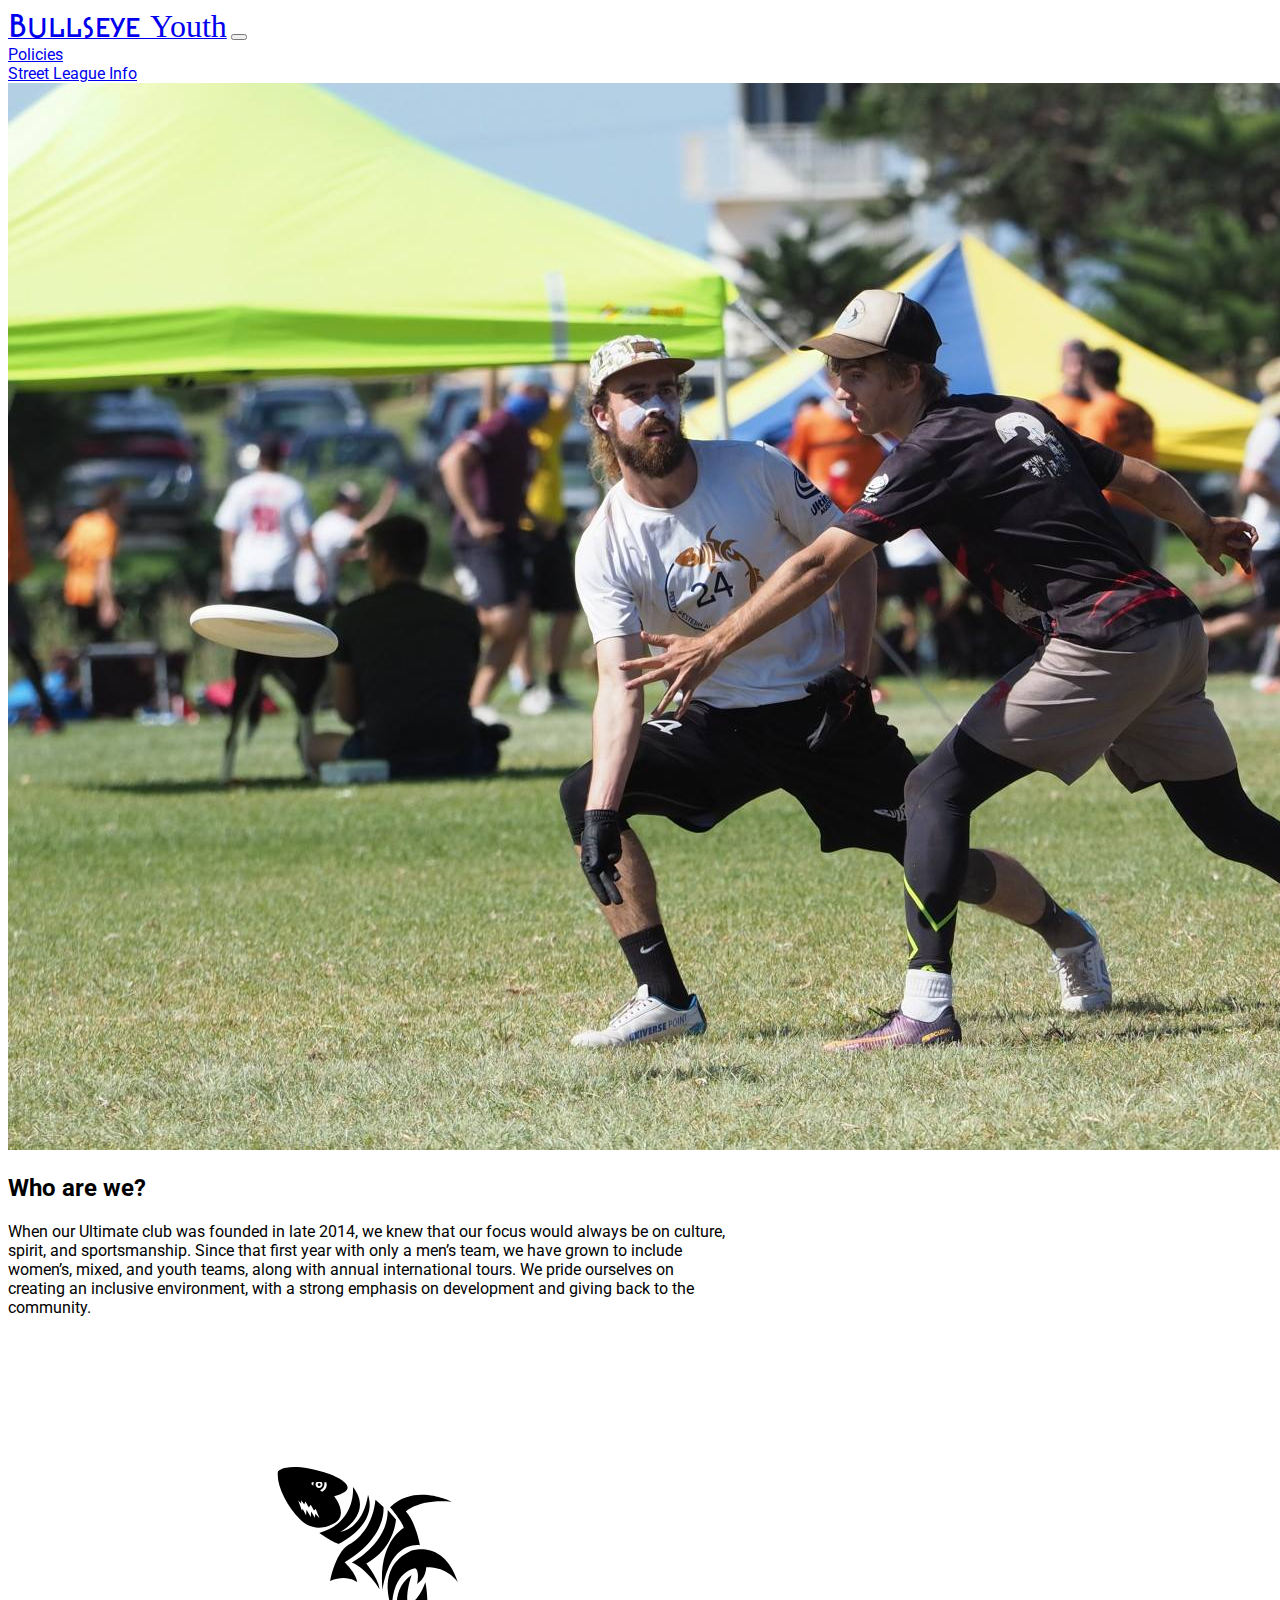
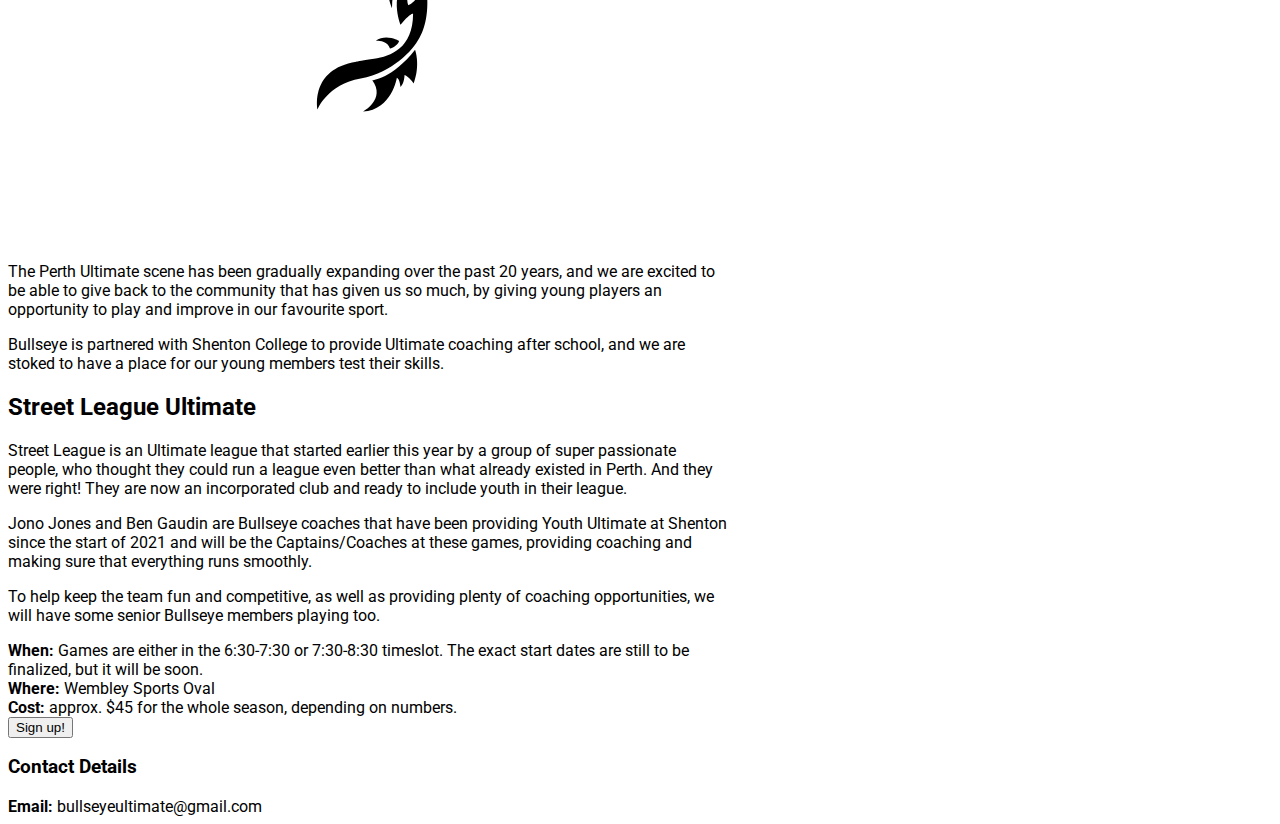
<file: index.html>
<!DOCTYPE html>

<head>
  <link href="https://cdn.jsdelivr.net/npm/bootstrap@5.1.0/dist/css/bootstrap.min.css" rel="stylesheet"
    integrity="sha384-KyZXEAg3QhqLMpG8r+8fhAXLRk2vvoC2f3B09zVXn8CA5QIVfZOJ3BCsw2P0p/We" crossorigin="anonymous">
  <link rel="preconnect" href="https://fonts.googleapis.com">
  <link rel="preconnect" href="https://fonts.gstatic.com" crossorigin>
  <link href="https://fonts.googleapis.com/css2?family=Permanent+Marker&family=Roboto:wght@300&display=swap"
    rel="stylesheet">
  <link rel="stylesheet" href="index.css">
  <meta content="width=device-width, initial-scale=1" name="viewport" />
  <meta name="description" content="Bronze Bullseye Ultimate Club is an WA club with Men's, Women's, Mixed and Youth Ultimate Frisbee teams. This website focused on communicating with our Youth Members.">
  <title>Bullseye Youth</title>
</head>

<body class="container-fluid">
  <nav class="navbar navbar-expand-lg navbar-light bg-light">
    <div class="container-fluid">
      <a class="navbar-brand" href="./"><span class="bahnhof-regular ">Bullseye </span><span
          class='permanent-marker'>Youth</span></a>
      <button class="navbar-toggler" type="button" data-bs-toggle="collapse" data-bs-target="#navbarNav"
        aria-controls="navbarNav" aria-expanded="false" aria-label="Toggle navigation">
        <span class="navbar-toggler-icon"></span>
      </button>
      <div class="collapse navbar-collapse" id="navbarNav">
        <ul class="navbar-nav">
          <li class="nav-item">
            <a class="nav-link" href="./policies.html">Policies</a>
          </li>
          <li class="nav-item">
            <a class="nav-link" href="./street-league-info.html">Street League Info</a>
          </li>
        </ul>
      </div>
    </div>
  </nav>
  <div class="d-flex flex-column justify-content-center align-items-center w-100">

    <div id='main-content' class="mt-8">
      <div class="content"> 
        <img class="img-fluid rounded p-3" src="./media/action-shot.jpg" alt="Image of handsome man throwing a frisbee">
      
        <h2> Who are we?</h2>
        <p>
        When our Ultimate club was founded in late 2014, we knew that our focus would always be on culture, spirit, and sportsmanship. Since that first year with only a men’s team, we have grown to include women’s, mixed, and youth teams, along with annual international tours. We pride ourselves on creating an inclusive environment, with a strong emphasis on development and giving back to the community.
        </p>

        <img class="img-fluid float-end" src="logo.svg" alt="Bronze Bullseye's fish logo">

        <p>
        The Perth Ultimate scene has been gradually expanding over the past 20 years, and we are excited to be able to give back to the community that has given us so much, by giving young players an opportunity to play and improve in our favourite sport.
        </p>

        <p>
        Bullseye is partnered with Shenton College to provide Ultimate coaching after school, and we are stoked to have a place for our young members test their skills.
        </p>

        <h2>Street League Ultimate</h2>

        <p>

        Street League is an Ultimate league that started earlier this year by a group of super passionate people, who thought they could run a league even better than what already existed in Perth. And they were right! They are now an incorporated club and ready to include youth in their league.
        </p>
        <p>

        Jono Jones and Ben Gaudin are Bullseye coaches that have been providing Youth Ultimate at Shenton since the start of 2021 and will be the Captains/Coaches at these games, providing coaching and making sure that everything runs smoothly.
        </p>

        <p>
        To help keep the team fun and competitive, as well as providing plenty of coaching opportunities, we will have some senior Bullseye members playing too.
        </p>

        <ul >
          <li><strong>When:</strong> Games are either in the 6:30-7:30 or 7:30-8:30 timeslot. The exact start dates are still to be finalized, but it will be soon.</li>
          <li><strong>Where:</strong> Wembley Sports Oval</li>
          <li><strong>Cost:</strong> approx. $45 for the whole season, depending on numbers.</li>
        </ul>
        <form
          action="https://docs.google.com/forms/d/e/1FAIpQLSeIKA1YEKfZcuzPHWp_2bcdcGQVck6ZZzc_D_VTyJk72WHQVA/viewform?usp=sf_link"
          target="_blank">
          <div class="d-flex justify-content-center m-4">
            <button type="submit" class="btn btn-primary btn-lg"> Sign up! </button>
          </div>
        </form>
      </div>


      <!-- Contact details-->
      <div class='shadow-lg p-3 mb-5 bg-white rounded mt-4'>
        <h3>Contact Details</h3>
        <ul>
          <li> <strong>Email:</strong> bullseyeultimate@gmail.com </li>
        </ul>
      </div>
      <!-- Bootstrap js-->
      <script src="https://cdn.jsdelivr.net/npm/bootstrap@5.1.0/dist/js/bootstrap.bundle.min.js"
        integrity="sha384-U1DAWAznBHeqEIlVSCgzq+c9gqGAJn5c/t99JyeKa9xxaYpSvHU5awsuZVVFIhvj"
        crossorigin="anonymous"></script>
    </div>
  </div>
</body>

</html>
</file>
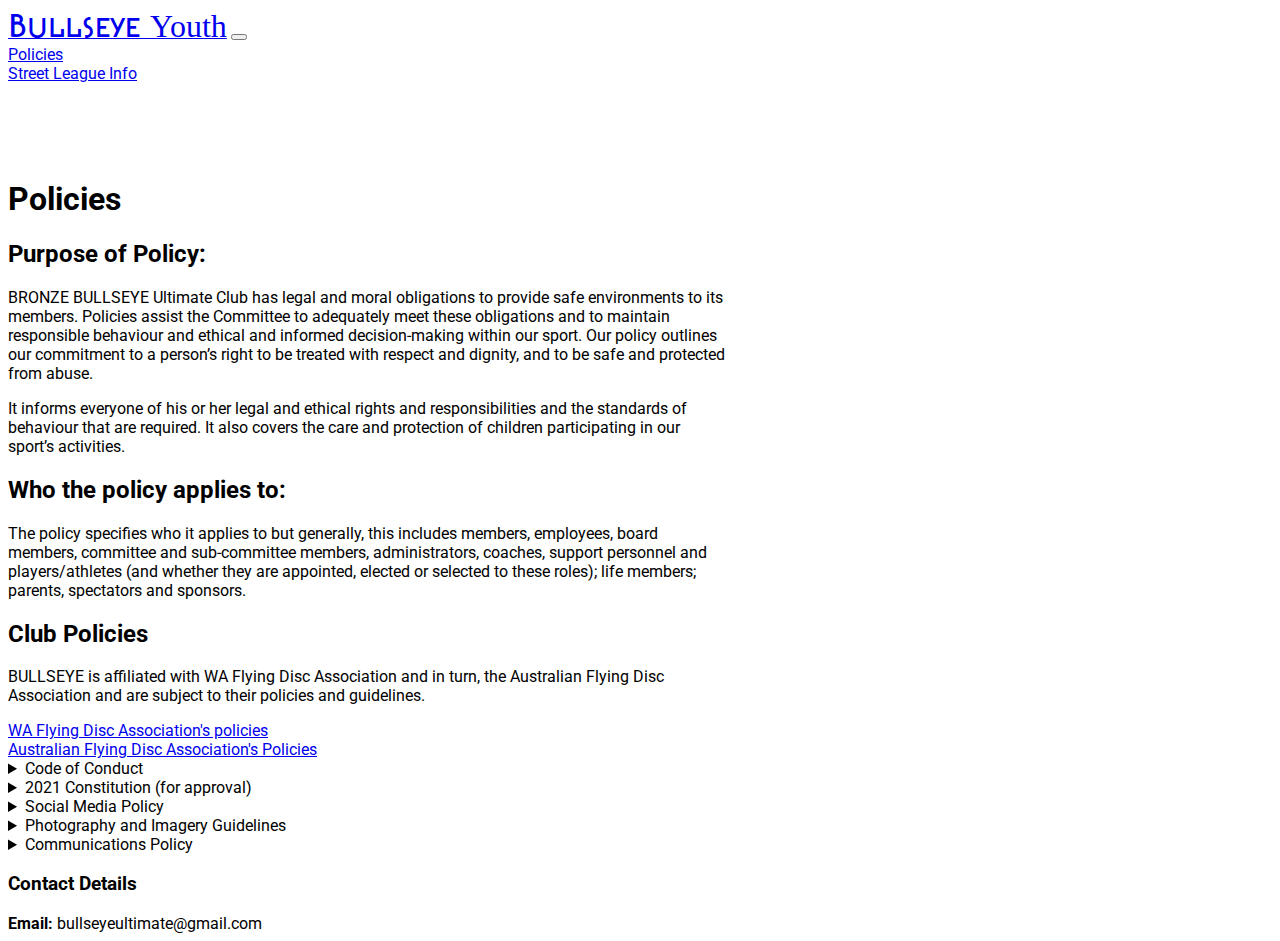
<file: policies.html>
<!DOCTYPE html>

<head>
  <link href="https://cdn.jsdelivr.net/npm/bootstrap@5.1.0/dist/css/bootstrap.min.css" rel="stylesheet"
    integrity="sha384-KyZXEAg3QhqLMpG8r+8fhAXLRk2vvoC2f3B09zVXn8CA5QIVfZOJ3BCsw2P0p/We" crossorigin="anonymous">
  <link rel="preconnect" href="https://fonts.googleapis.com">
  <link rel="preconnect" href="https://fonts.gstatic.com" crossorigin>
  <link href="https://fonts.googleapis.com/css2?family=Permanent+Marker&family=Roboto:wght@300&display=swap"
    rel="stylesheet">
  <link rel="stylesheet" href="index.css">
  <meta content="width=device-width, initial-scale=1" name="viewport" />
  <title>Policies - Bullseye Youth</title>
</head>

<body class="container-fluid">
  <nav class="navbar fixed-top navbar-expand-lg navbar-light bg-light">
    <div class="container-fluid">
      <a class="navbar-brand" href="./"><span class="bahnhof-regular ">Bullseye </span><span
          class='permanent-marker'>Youth</span></a>
      <button class="navbar-toggler" type="button" data-bs-toggle="collapse" data-bs-target="#navbarNav"
        aria-controls="navbarNav" aria-expanded="false" aria-label="Toggle navigation">
        <span class="navbar-toggler-icon"></span>
      </button>
      <div class="collapse navbar-collapse" id="navbarNav">
        <ul class="navbar-nav">
          <li class="nav-item">
            <a class="nav-link active" aria-current='page' href="./policies.html">Policies</a>
          </li>
          <li class="nav-item">
            <a class="nav-link" href="./street-league-info.html">Street League Info</a>
          </li>
        </ul>
      </div>
    </div>
  </nav>
  <div class="d-flex flex-column justify-content-center align-items-center w-100">
    <br>
    <br>
    <br>
    <br>
    <div id='main-content' class="mt-8 w-100">

      <h1>Policies</h1>

      <h2>Purpose of Policy:</h2> 
      <p>
        BRONZE BULLSEYE Ultimate Club has legal and moral obligations to provide safe environments to its members. Policies assist the Committee to adequately meet these obligations and to maintain responsible behaviour and ethical and informed decision-making within our sport. Our policy outlines our commitment to a person’s right to be treated with respect and dignity, and to be safe and protected from abuse.
        </p>
        <p>
        It informs everyone of his or her legal and ethical rights and responsibilities and the standards of behaviour that are required. It also covers the care and protection of children participating in our sport’s activities.
      </p>
      <h2>Who the policy applies to:</h2>
      <p>
      The policy specifies who it applies to but generally, this includes members, employees, board members, committee and sub-committee members, administrators, coaches, support personnel and players/athletes (and whether they are appointed, elected or selected to these roles); life members; parents, spectators and sponsors.
      </p>

      <h2>Club Policies</h2>
      <p>
      BULLSEYE is affiliated with WA Flying Disc Association and in turn, the Australian Flying Disc Association and are subject to their policies and guidelines. 
      </p>

      <a href="https://waultimate.com/wafda/policies" target="_blank">WA Flying Disc Association's policies</a>
      <br>
      <a href="https://www.afda.com/policies" target="_blank">Australian Flying Disc Association's Policies</a>


      <details>
        <summary>Code of Conduct</summary>
      <iframe src='./documents/code-of-conduct.pdf' width="100%" height="500px"></iframe>
      </details>
      
      <details>
        <summary>2021 Constitution (for approval)</summary>
      <iframe src='./documents/constitution-for-approval-2021.pdf' width="100%" height="500px"></iframe>
      </details>

      <details>
        <summary>Social Media Policy</summary>
      <iframe src='./documents/social-media-policy.pdf' width="100%" height="500px"></iframe>
      </details>

      <details>
        <summary>Photography and Imagery Guidelines</summary>
      <iframe src='./documents/photography-and-imagery-guidelines.pdf' width="100%" height="500px"></iframe>
      </details>
      
      <details>
        <summary>Communications Policy</summary>
      <iframe src='./documents/communications-policy.pdf' width="100%" height="500px"></iframe>
      </details>



      <!-- Contact details-->
      <div class='shadow-lg p-3 mb-5 bg-white rounded mt-4'>
        <h3>Contact Details</h3>
        <ul>
          <li> <strong>Email:</strong> bullseyeultimate@gmail.com </li>
        </ul>
      </div>
      <!-- Bootstrap js-->
      <script src="https://cdn.jsdelivr.net/npm/bootstrap@5.1.0/dist/js/bootstrap.bundle.min.js"
        integrity="sha384-U1DAWAznBHeqEIlVSCgzq+c9gqGAJn5c/t99JyeKa9xxaYpSvHU5awsuZVVFIhvj"
        crossorigin="anonymous"></script>
    </div>
  </div>
</body>

</html>
</file>
<file: index.css>
:root {
  --dark-blue: #1E1F42;
  --bronze: #B67233;
  --white: #FFFFFF;
  font-family: 'Roboto', sans-serif;


}

html {
  background-color: var(--white);
}


@font-face {
  font-family: bahnhof-regular;
  src: url('bahnhof-regular-regular.otf');
}

.bahnhof-regular {
  font-family: bahnhof-regular;
  font-size: xx-large;
}

.permanent-marker {
  font-family: 'Permanent Marker', cursive;
  font-size: xx-large;
}


ul {
  list-style: none;
  padding: 0;
  margin: 0;
}

#main-content {
  max-width: 80ch;
}

.image {
  width: 100%;
  height: auto;
  margin: auto;
  border-radius: 8rem;
  padding: 4rem;
}

#marlow-logo{
  margin:auto;
}
.video {
  height:auto;
  
}
</file>
